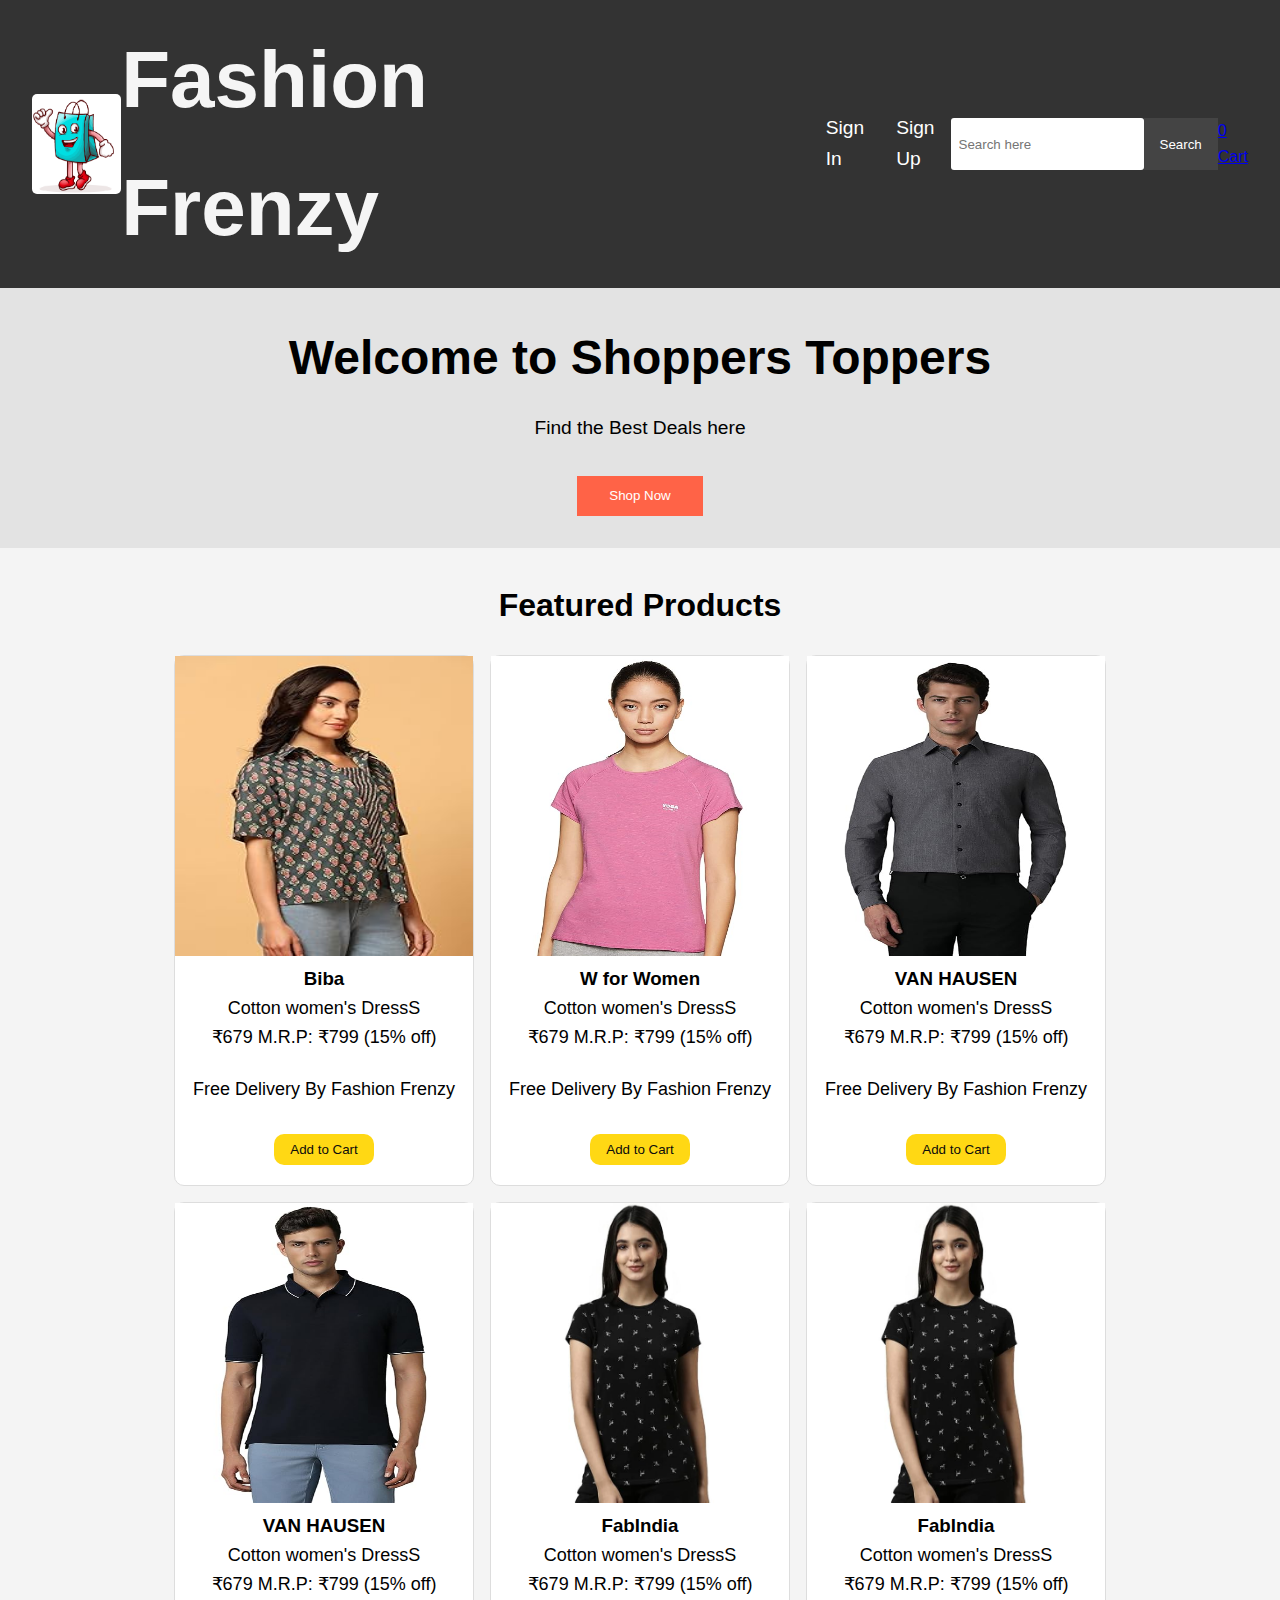
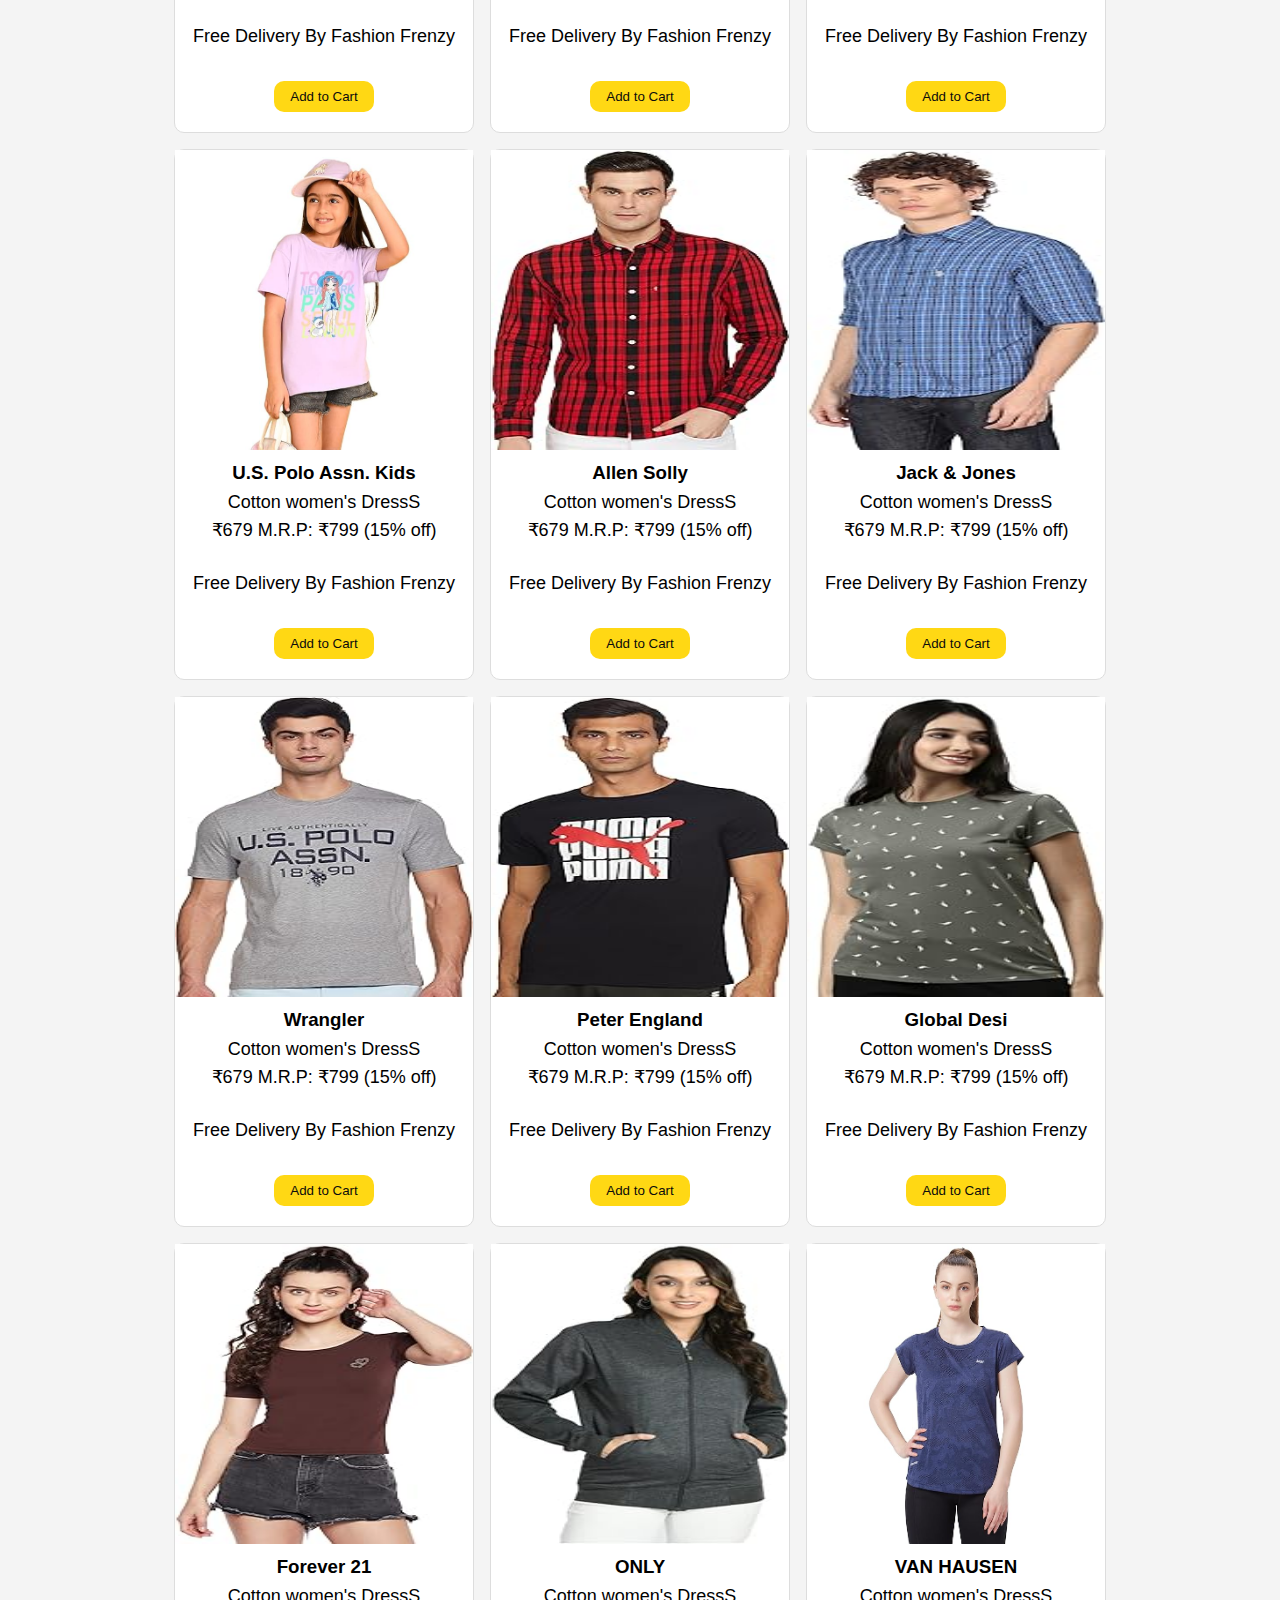
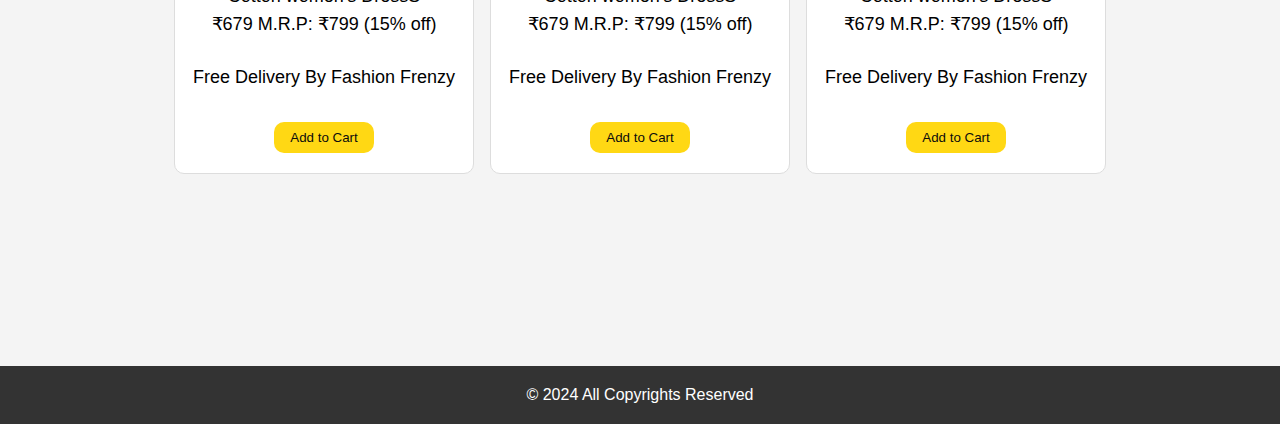
<file: index.html>
<!DOCTYPE html>
<html lang="en">

<head>
    <meta charset="UTF-8">
    <meta name="viewport" content="width=device-width, initial-scale=1.0">
    <title>Shopping website</title>
    <link rel="stylesheet" href="styles.css">
</head>

<body>
    <header>
        <nav>
           
            <img style="border-radius: 5px"  src="assests/Online Shop.png" alt="symbol" height="100px"/>
        
            <h2 id="shop-name">Fashion Frenzy</h2>
            <ul>
              
                <li><a href="signin.html" class="signin">Sign In</a></li>
                <li><a href="#" class="signup">Sign Up</a></li>
            </ul>
            <form class="search-form">
                <input type="search" placeholder="Search here" />
                <button type="submit">Search</button>
                <a href="/gp/cart/view.html?ref_=nav_cart" aria-label="0 items in cart" class="nav-a nav-a-2 nav-progressive-attribute" id="nav-cart">
                    <div id="nav-cart-count-container">
                      <span id="nav-cart-count" aria-hidden="true" class="nav-cart-count nav-cart-0 nav-progressive-attribute nav-progressive-content">0</span>
                      <span class="nav-cart-icon nav-sprite"></span>
                    </div>
                    <div id="nav-cart-text-container" class=" nav-progressive-attribute">
                      <span aria-hidden="true" class="nav-line-1">
                         
                      </span>
                      <span aria-hidden="true" class="nav-line-2">
                        Cart
                        <span class="nav-icon nav-arrow"></span>
                      </span>
                    </div>
                  </a>
            </form>
        </nav>
    </header>

    <section class="hero">
        <h1>Welcome to Shoppers Toppers</h1>
        <p>Find the Best Deals here</p>
        <button class="shop-now">Shop Now</button>
    </section>

    <section class="product">
        <h2>Featured Products</h2>
        <div class="products-section">
            <div class="products-list">
                <img src="./assests/image 1 - Copy.jpg" alt="product1" />
                 <h3>Biba</h3>
                 <h4 id="dress">Cotton women's DressS</h4>
                 <h2 id="price">₹679 M.R.P: ₹799 (15% off)</h2>
                 <h3 id="delivery">Free Delivery By Fashion Frenzy</h3>
                <button class="add-to-cart">Add to Cart</button>
            </div>
            <div class="products-list">
                <img src="assests/image 2 - Copy.jpg" alt="product2" />
                <h3>W for Women</h3>
                <h4 id="dress">Cotton women's DressS</h4>
                <h2 id="price">₹679 M.R.P: ₹799 (15% off)</h2>
                <h3 id="delivery">Free Delivery By Fashion Frenzy</h3>
                <button class="add-to-cart">Add to Cart</button>
            </div>
            <div class="products-list">
                <img src="assests/image 3 - Copy.jpg" alt="product3" />
                <h3>VAN HAUSEN</h3>
                <h4 id="dress">Cotton women's DressS</h4>
                <h2 id="price">₹679 M.R.P: ₹799 (15% off)</h2>
                <h3 id="delivery">Free Delivery By Fashion Frenzy</h3>
                <button class="add-to-cart">Add to Cart</button>
            </div>
            <div class="products-list">
                <img src="assests/image 4 - Copy.jpg" alt="product4" />
                <h3>VAN HAUSEN</h3>
                <h4 id="dress">Cotton women's DressS</h4>
                <h2 id="price">₹679 M.R.P: ₹799 (15% off)</h2>
                <h3 id="delivery">Free Delivery By Fashion Frenzy</h3>
                <button class="add-to-cart">Add to Cart</button>
            </div>
            <div class="products-list">
                <img src="assests/image 5 - Copy.jpg" alt="product5" />
                <h3>FabIndia </h3>
                <h4 id="dress">Cotton women's DressS</h4>
                <h2 id="price">₹679 M.R.P: ₹799 (15% off)</h2>
                <h3 id="delivery">Free Delivery By Fashion Frenzy</h3>
                <button class="add-to-cart">Add to Cart</button>
            </div>
            <div class="products-list">
                <img src="assests/image 5 - Copy.jpg" alt="product5" />
                <h3>FabIndia </h3>
                <h4 id="dress">Cotton women's DressS</h4>
                <h2 id="price">₹679 M.R.P: ₹799 (15% off)</h2>
                <h3 id="delivery">Free Delivery By Fashion Frenzy</h3>
                <button class="add-to-cart">Add to Cart</button>
            </div>
            <div class="products-list">
                <img src="assests/image 6 - Copy.jpg" alt="product5" />
                <h3>U.S. Polo Assn. Kids</h3>
                <h4 id="dress">Cotton women's DressS</h4>
                <h2 id="price">₹679 M.R.P: ₹799 (15% off)</h2>
                <h3 id="delivery">Free Delivery By Fashion Frenzy</h3>
                <button class="add-to-cart">Add to Cart</button>
            </div>
            <div class="products-list">
                <img src="assests/7.jpg" alt="product5" />
                <h3>Allen Solly </h3>
                <h4 id="dress">Cotton women's DressS</h4>
                <h2 id="price">₹679 M.R.P: ₹799 (15% off)</h2>
                <h3 id="delivery">Free Delivery By Fashion Frenzy</h3>
                <button class="add-to-cart">Add to Cart</button>
            </div>
            <div class="products-list">
                <img src="assests/8.jpg" alt="product5" />
                <h3>Jack & Jones</h3>
                <h4 id="dress">Cotton women's DressS</h4>
                <h2 id="price">₹679 M.R.P: ₹799 (15% off)</h2>
                <h3 id="delivery">Free Delivery By Fashion Frenzy</h3>
                <button class="add-to-cart">Add to Cart</button>
            </div>
            <div class="products-list">
                <img src="assests/9.jpg" alt="product5" />
                <h3>Wrangler</h3>
                <h4 id="dress">Cotton women's DressS</h4>
                <h2 id="price">₹679 M.R.P: ₹799 (15% off)</h2>
                <h3 id="delivery">Free Delivery By Fashion Frenzy</h3>
                <button class="add-to-cart">Add to Cart</button>
            </div>
            <div class="products-list">
                <img src="assests/10.jpg" alt="product5" />
                <h3>Peter England</h3>
                <h4 id="dress">Cotton women's DressS</h4>
                <h2 id="price">₹679 M.R.P: ₹799 (15% off)</h2>
                <h3 id="delivery">Free Delivery By Fashion Frenzy</h3>
                <button class="add-to-cart">Add to Cart</button>
            </div>
            <div class="products-list">
                <img src="assests/11.jpg" alt="product5" />
                <h3>Global Desi </h3>
                <h4 id="dress">Cotton women's DressS</h4>
                <h2 id="price">₹679 M.R.P: ₹799 (15% off)</h2>
                <h3 id="delivery">Free Delivery By Fashion Frenzy</h3>
                <button class="add-to-cart">Add to Cart</button>
            </div>
            <div class="products-list">
                <img src="assests/12.jpg" alt="product5" />
                <h3>Forever 21 </h3>
                <h4 id="dress">Cotton women's DressS</h4>
                <h2 id="price">₹679 M.R.P: ₹799 (15% off)</h2>
                <h3 id="delivery">Free Delivery By Fashion Frenzy</h3>
                <button class="add-to-cart">Add to Cart</button>
            </div>
            <div class="products-list">
                <img src="assests/13.jpg" alt="product5" />
                <h3>ONLY</h3>
                <h4 id="dress">Cotton women's DressS</h4>
                <h2 id="price">₹679 M.R.P: ₹799 (15% off)</h2>
                <h3 id="delivery">Free Delivery By Fashion Frenzy</h3>
                <button class="add-to-cart">Add to Cart</button>
            </div>
            <div class="products-list">
                <img src="assests/14.jpg" alt="product5" />
                <h3>VAN HAUSEN</h3>
                <h4 id="dress">Cotton women's DressS</h4>
                <h2 id="price">₹679 M.R.P: ₹799 (15% off)</h2>
                <h3 id="delivery">Free Delivery By Fashion Frenzy</h3>
                <button class="add-to-cart">Add to Cart</button>
            </div>
            
        </div>
    </section>

    <footer>
        <p>© 2024 All Copyrights Reserved</p>
        
    </footer>
</body>

</html>
</file>
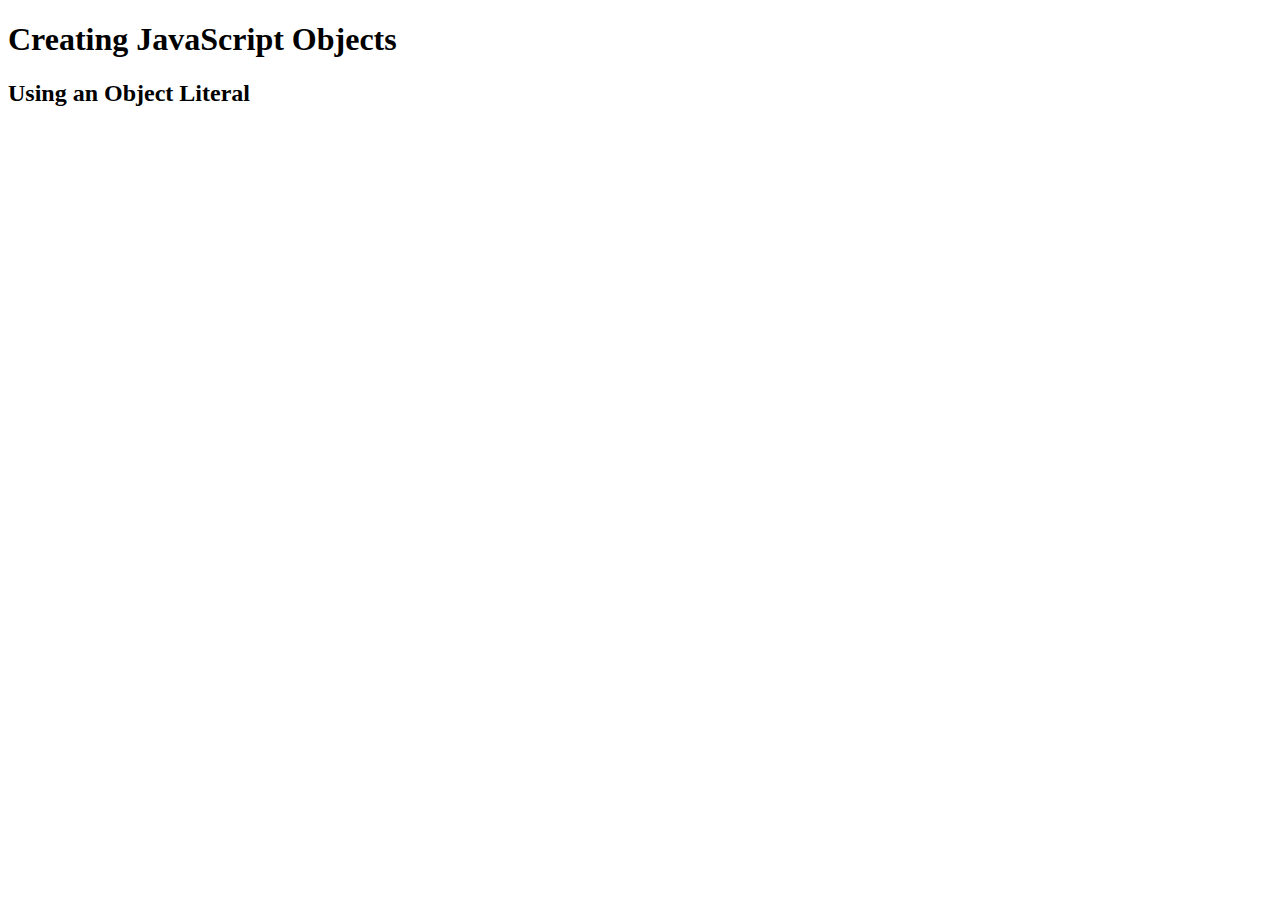
<file: sample.html>
<!DOCTYPE html>
<html>
<body>
<h1>Creating JavaScript Objects</h1>
<h2>Using an Object Literal</h2>

<p id="demo"></p>

<script>
// Create an Object:
const person ={
  firstName: "John",
  lastName: "Doe",
  age: 50,
  eyeColor: "blue"
};

console.log(person.age);
</script>

</body>
</html>
</file>
<file: styles.css>
* {
    margin: 0;
    padding: 0;
    box-sizing: border-box;
    font-family: Arial, sans-serif;
}

body {
    background-color: #f4f4f4;
    line-height: 1.6;
}


header {
    background-color: #333;
    padding: 1rem 0;
}

nav {
    display: flex;
    justify-content: space-between;
    align-items: center;
    padding: 0 2rem;
}

nav ul {
    list-style: none;
    display: flex;
    position: relative;
    margin-left: 20%;
}

nav ul li {
    margin: 0 1rem;
    
}

nav ul li a {
    color: white;
    text-decoration: none;
    font-size: 1.2rem;
}

nav ul li a:hover {
    color: #f4f4f4;
    text-decoration: underline;
}

.search-form {
    display: flex;
}

.search-form input {
    padding: 0.5rem;
    border: none;
    border-radius: 3px;
   
}

.search-form button {
    padding: .5rem 1rem;
    background-color: #444;
    color: white;
    border: none;
    cursor: pointer;
}

.search-form button:hover {
    background-color: #555;
}


.hero {
    background-color: #e3e3e3;
    text-align: center;
    padding: 2rem 1rem;
}

.hero h1 {
    font-size: 3rem;
    margin-bottom: 1rem;
}

.hero p {
    font-size: 1.2rem;
    margin-bottom: 2rem;
}

.hero .shop-now {
    padding: 0.8rem 2rem;
    background-color: #ff6347;
    color: white;
    border: none;
    cursor: pointer;
}

.hero .shop-now:hover {
    background-color: #ff4500;
}


.product {
    padding: 2rem;
    text-align: center;
}

.product h2 {
    font-size: 2rem;
    margin-bottom: 1.5rem;
}

.products-section {
    display: flex;
    justify-content: center;
    flex-wrap: wrap;
    gap: 1rem;
}

.products-list {
    background-color: white;
  
    border: 1px solid #ddd;
    border-radius: 10px;
    width: 300px;
    text-align: center;
}

.products-list img {
    width: 100%;
    height: 300px;
}

.products-list .add-to-cart {
    border-radius: 10px;
    margin-top: 30px;
    padding: 0.5rem 1rem;
    background-color: #ffd814;
    color: rgb(12, 12, 12);
    border: none;
    cursor: pointer;
    margin-bottom: 20px;
   
}

.products-list .add-to-cart:hover {
    background-color:#f0e54e;
}

footer {
    background-color: #333;
    color: white;
    text-align: center;
    padding: 1rem 0;
    margin-top: 10rem;
}

footer p {
    margin: 0;
}
#shop-name{
    color: whitesmoke;
    position: relative;
    margin-right: 10%;
    font-size: 5em;
}
.logo
{
  position: relative;
  margin-left: 10%;
}
 #price{
    font-weight: 100;
    font-size: large;
 }
 #delivery{
    font-weight: 100;
    font-size: large;
 }
 #dress{
    font-weight: 100;
    font-size: large;
 }
</file>
